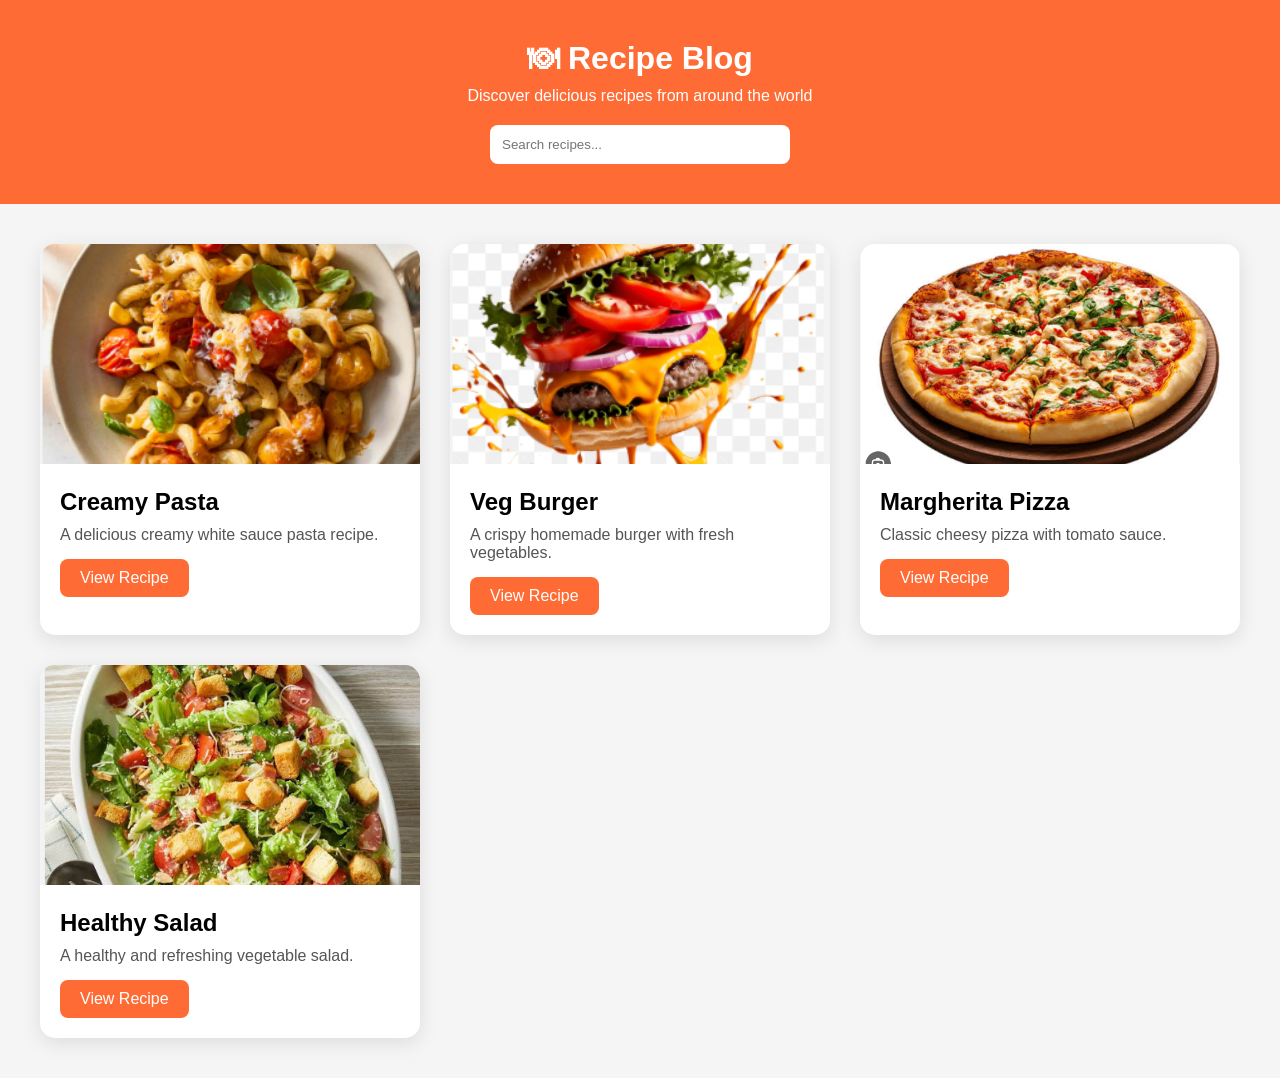
<file: index.html>
<!DOCTYPE html>
<html lang="en">
<head>
    <meta charset="UTF-8">
    <meta name="viewport" content="width=device-width, initial-scale=1.0">
    <title>Recipe Blog</title>
    <link rel="stylesheet" href="css/style.css">
</head>
<body>

<header>
    <h1>🍽 Recipe Blog</h1>
    <p>Discover delicious recipes from around the world</p>

    <input
        type="text"
        id="search"
        placeholder="Search recipes..."
    >
</header>

<section id="recipeContainer" class="recipes"></section>

<script src="js/recipes.js"></script>
<script src="js/app.js"></script>

</body>
</html>
</file>
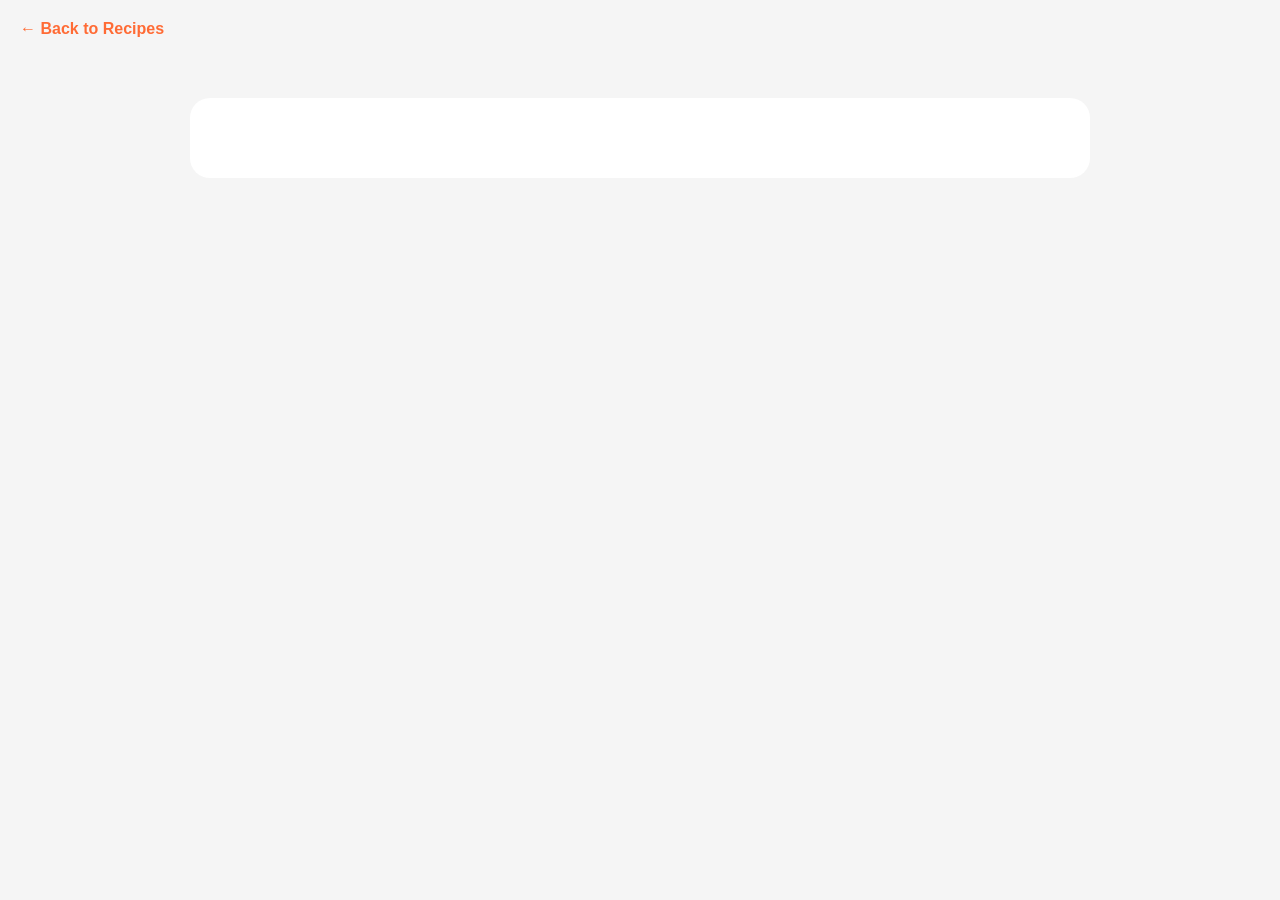
<file: recipe.html>
<!DOCTYPE html>
<html lang="en">
<head>
    <meta charset="UTF-8">
    <meta name="viewport" content="width=device-width, initial-scale=1.0">
    <title>Recipe Details</title>
    <link rel="stylesheet" href="css/style.css">
</head>
<body>

<nav>
    <a href="index.html">← Back to Recipes</a>
</nav>

<div id="recipeDetail" class="detail"></div>

<script src="js/recipes.js"></script>
<script src="js/recipe.js"></script>

</body>
</html>
</file>
<file: css/style.css>
*{
    margin:0;
    padding:0;
    box-sizing:border-box;
    font-family:Arial, sans-serif;
}

body{
    background:#f5f5f5;
}

header{
    background:#ff6b35;
    color:white;
    text-align:center;
    padding:40px 20px;
}

header h1{
    margin-bottom:10px;
}

header input{
    margin-top:20px;
    width:300px;
    max-width:90%;
    padding:12px;
    border:none;
    border-radius:8px;
}

.recipes{
    display:grid;
    grid-template-columns:
    repeat(auto-fit,minmax(280px,1fr));

    gap:30px;
    padding:40px;
}

.card{
    background:white;
    border-radius:15px;
    overflow:hidden;
    box-shadow:0 5px 20px rgba(0,0,0,0.1);
    transition:0.3s;
}

.card:hover{
    transform:translateY(-8px);
}

.card img{
    width:100%;
    height:220px;
    object-fit:cover;
}

.card-content{
    padding:20px;
}

.card-content h2{
    margin-bottom:10px;
}

.card-content p{
    color:#555;
}

.card-content a{
    display:inline-block;
    margin-top:15px;
    text-decoration:none;
    background:#ff6b35;
    color:white;
    padding:10px 20px;
    border-radius:8px;
}

.detail{
    max-width:900px;
    margin:auto;
    background:white;
    padding:40px;
    margin-top:40px;
    border-radius:20px;
}

.detail img{
    width:100%;
    border-radius:15px;
    margin:20px 0;
}

.detail ul{
    margin-left:25px;
    margin-top:15px;
}

nav{
    padding:20px;
}

nav a{
    text-decoration:none;
    color:#ff6b35;
    font-weight:bold;
}

@media(max-width:768px){

    header{
        padding:30px 15px;
    }

    .recipes{
        padding:20px;
    }

    .detail{
        margin:20px;
        padding:20px;
    }
}
</file>
